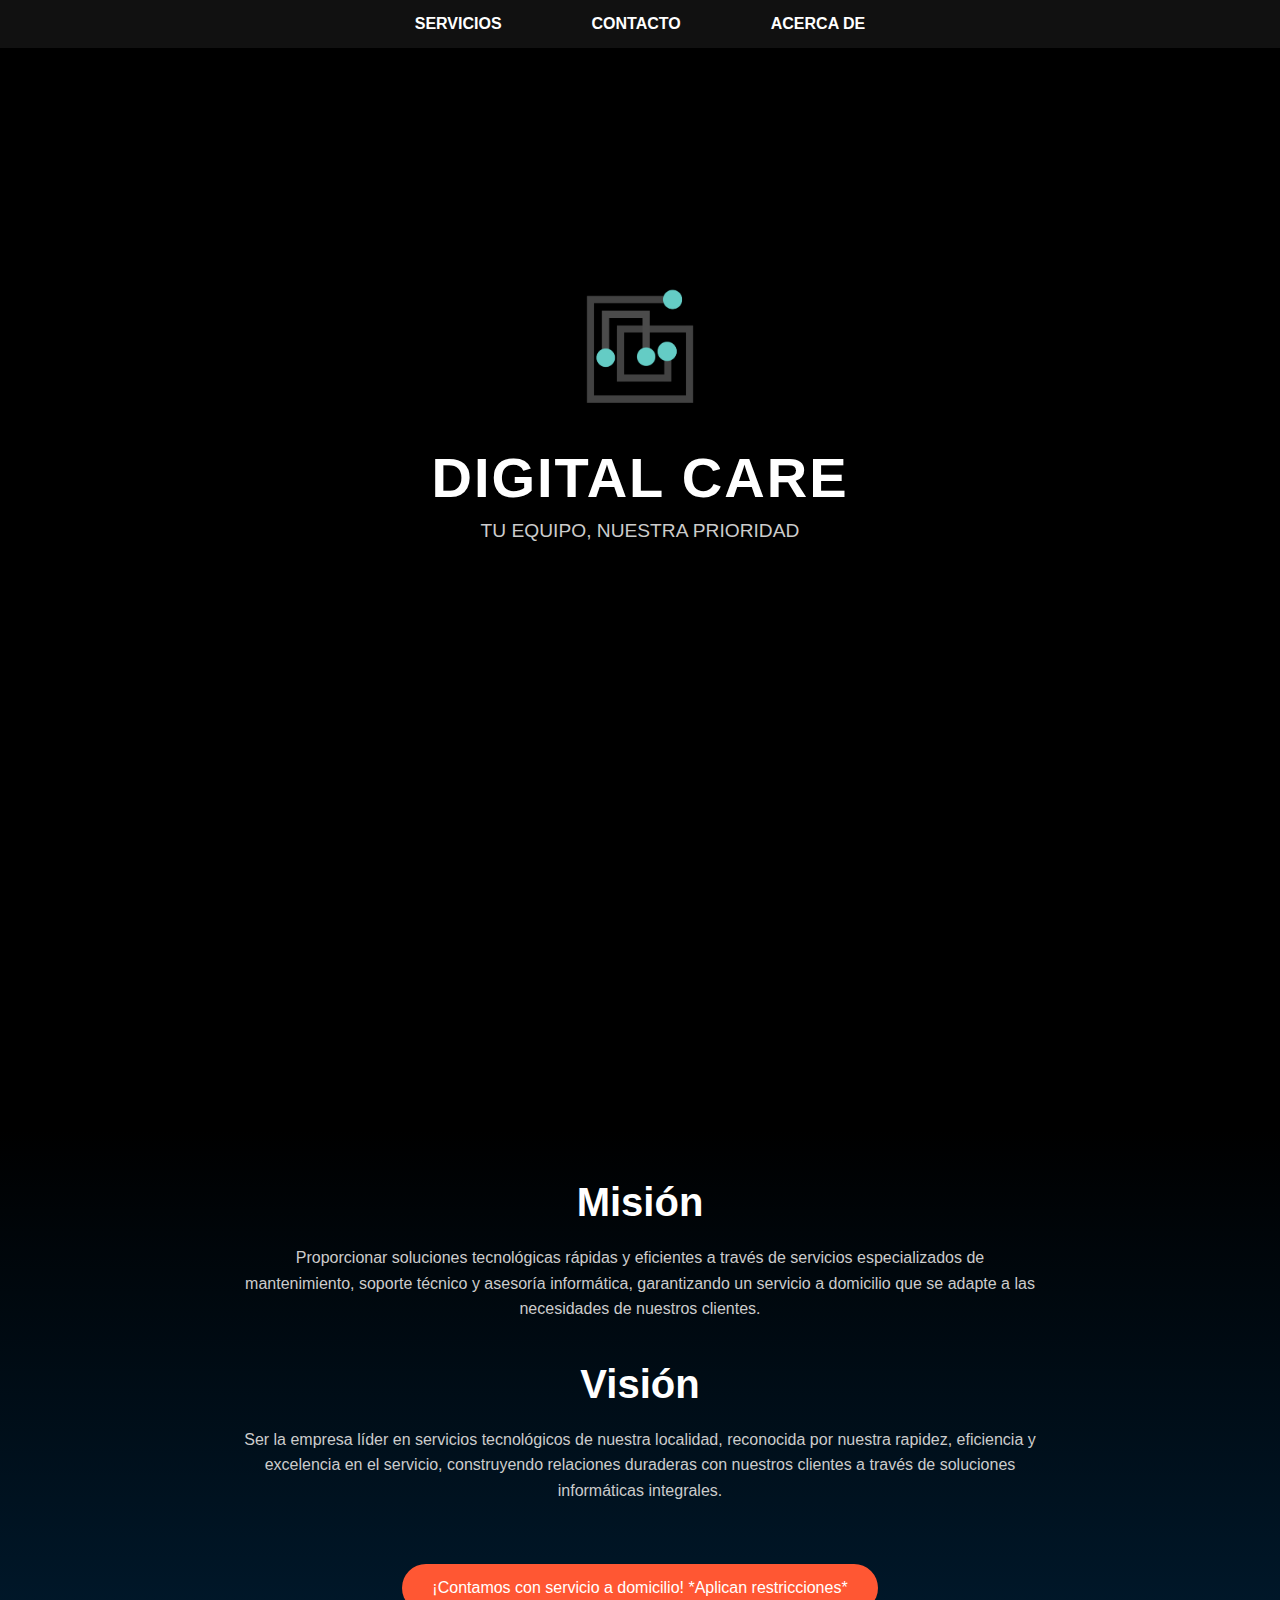
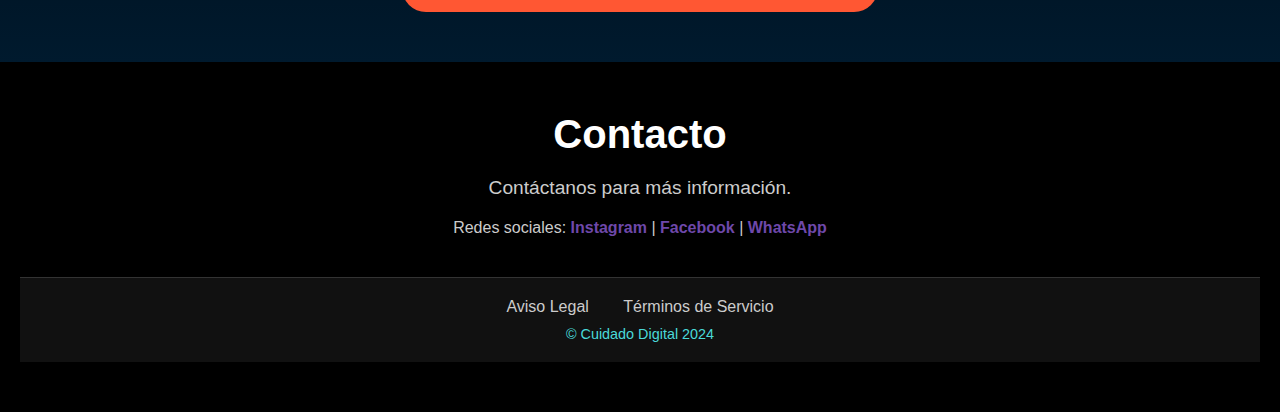
<file: index.html>
<!DOCTYPE html>
<html lang="es">
<head>
  <meta charset="UTF-8">
  <meta name="viewport" content="width=device-width, initial-scale=1.0">
  <title>Digital Care - Tu equipo, nuestra prioridad</title>
  <link rel="stylesheet" href="digicare.css">
  <link rel="stylesheet" href="https://cdnjs.cloudflare.com/ajax/libs/font-awesome/6.4.2/css/all.min.css">
  <script src="digicare.js" defer></script>
</head>
<body>
  <!-- Menú de navegación -->
  <header>
    <nav>
      <ul class="menu">
        <li><a href="#servicios">SERVICIOS</a></li>
        <li><a href="#contacto">CONTACTO</a></li>
        <li><a href="#acerca-de">ACERCA DE</a></li>
      </ul>
    </nav>
  </header>

  <!-- Sección Hero con logo -->
  <section id="hero" class="hero-section">
    <div class="logo-container">
      <img src="logo.jpg" alt="Logo de Digital Care" class="logo-img">
    </div>
    <h1>DIGITAL CARE</h1>
    <h2>TU EQUIPO, NUESTRA PRIORIDAD</h2>
  </section>

  <!-- Sección de Servicios -->
  <section id="servicios" class="servicios-section">
    <div class="servicios-container">
      <div class="servicio-card" data-servicio="Mantenimiento de Computadoras">
        <i class="fa-solid fa-desktop"></i>
        <h3>Mantenimiento de Computadoras</h3>
        <p>Servicio especializado para mantener tu equipo en óptimas condiciones.</p>
      </div>

      <div class="servicio-card" data-servicio="Ensambles de Computadoras">
        <i class="fa-solid fa-screwdriver-wrench"></i>
        <h3>Ensambles de Computadoras</h3>
        <p>Construcción personalizada de equipos según tus necesidades.</p>
      </div>

      <div class="servicio-card" data-servicio="Soporte Técnico">
        <i class="fa-solid fa-headset"></i>
        <h3>Soporte Técnico</h3>
        <p>Asistencia profesional para resolver cualquier problema técnico.</p>
      </div>

      <div class="servicio-card" data-servicio="Asesorías en Computación">
        <i class="fa-solid fa-laptop-code"></i>
        <h3>Asesorías en Computación</h3>
        <p>Orientación experta para optimizar tu experiencia digital.</p>
      </div>

      <div class="servicio-card" data-servicio="Protección y Seguridad Digital">
        <i class="fa-solid fa-shield-halved"></i>
        <h3>Protección y Seguridad Digital</h3>
        <p>Asegura tu información con protección contra malware, para evitar ataques cibernéticos.</p>
      </div>

      <div class="servicio-card" data-servicio="Accesorios">
        <i class="fa-solid fa-microchip"></i>
        <h3>Accesorios</h3>
        <p>Encuentra discos duros, memorias RAM y otros accesorios para mejorar tu experiencia digital.</p>
      </div>
    </div>
  </section>

  <!-- Sección Acerca de (Misión y Visión) -->
  <section id="acerca-de" class="acerca-section">
    <div class="mision-vision-container">
      <div class="mision-container">
        <h2>Misión</h2>
        <p>Proporcionar soluciones tecnológicas rápidas y eficientes a través de servicios especializados de mantenimiento, soporte técnico y asesoría informática, garantizando un servicio a domicilio que se adapte a las necesidades de nuestros clientes.</p>
      </div>

      <div class="vision-container">
        <h2>Visión</h2>
        <p>Ser la empresa líder en servicios tecnológicos de nuestra localidad, reconocida por nuestra rapidez, eficiencia y excelencia en el servicio, construyendo relaciones duraderas con nuestros clientes a través de soluciones informáticas integrales.</p>
      </div>

      <div class="cta-container">
        <button class="cta-button">¡Contamos con servicio a domicilio! *Aplican restricciones*</button>
      </div>
    </div>
  </section>

  <!-- Sección de Contacto -->
  <section id="contacto" class="contacto-section">
    <h2>Contacto</h2>
    <p class="contacto-info">Contáctanos para más información.</p>

    <div class="redes-sociales">
      <p>Redes sociales:
        <a href="https://www.instagram.com/digicare2024" class="social-link">Instagram</a> |
        <a href="https://www.facebook.com/share/18w73kktmN/" class="social-link">Facebook</a> |
        <a href="https://wa.me/54249388" class="social-link">WhatsApp</a>
      </p>
    </div>



  <!-- Pie de página -->
  <footer>
    <div class="footer-links">
      <a href="aviso-legal.html">Aviso Legal</a>
      <a href="terminos-de-servicio.html">Términos de Servicio</a>
    </div>
    <div class="copyright">
      <p>&copy; Cuidado Digital 2024</p>
    </div>
  </footer>
</body>
</html>
</file>
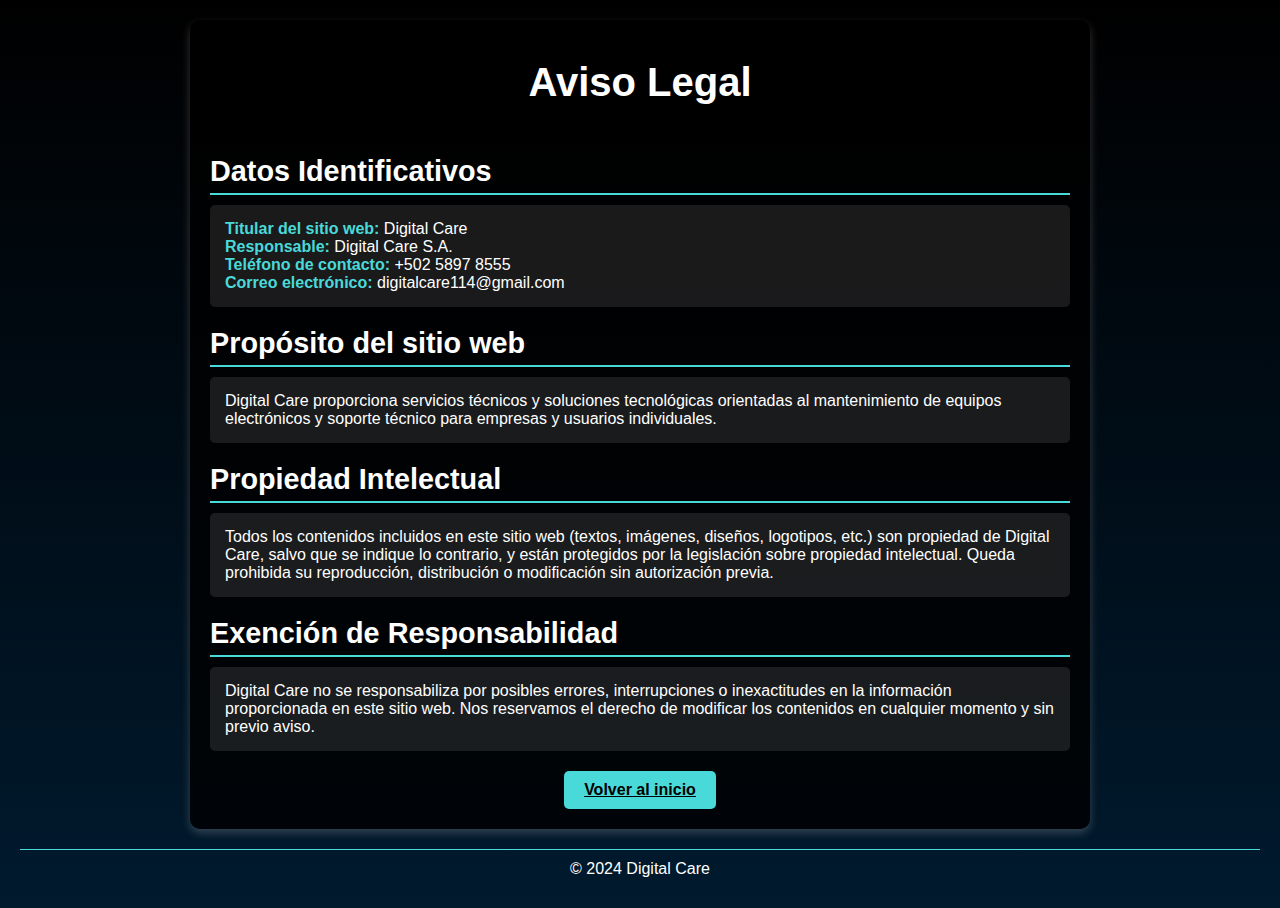
<file: aviso-legal.html>
<!DOCTYPE html>
<html lang="es">
<head>
    <meta charset="UTF-8">
    <meta name="viewport" content="width=device-width, initial-scale=1.0">
    <title>Aviso Legal - Digital Care</title>
    <link rel="stylesheet" href="legal.css">
    <link href="https://cdnjs.cloudflare.com/ajax/libs/animate.css/4.1.1/animate.min.css" rel="stylesheet">
</head>
<body>
    <div class="container">
        <header class="animate__animated animate__fadeIn">
            <div class="glow" style="top: 20%; left: 20%;"></div>
            <div class="glow" style="top: 50%; right: 20%;"></div>
            <h1 class="animate__animated animate__fadeInDown">Aviso Legal</h1>
        </header>

        <section class="animate__animated animate__fadeInUp fondo-secciones">
            <h2>Datos Identificativos</h2>
            <div class="legal-content">
                <p><span class="section-title">Titular del sitio web:</span> Digital Care</p>
                <p><span class="section-title">Responsable:</span> Digital Care S.A.</p>
                <p><span class="section-title">Teléfono de contacto:</span> +502 5897 8555</p>
                <p><span class="section-title">Correo electrónico:</span> digitalcare114@gmail.com</p>
            </div>

            <h2>Propósito del sitio web</h2>
            <div class="legal-content">
                <p>Digital Care proporciona servicios técnicos y soluciones tecnológicas orientadas al mantenimiento de equipos electrónicos y soporte técnico para empresas y usuarios individuales.</p>
            </div>

            <h2>Propiedad Intelectual</h2>
            <div class="legal-content">
                <p>Todos los contenidos incluidos en este sitio web (textos, imágenes, diseños, logotipos, etc.) son propiedad de Digital Care, salvo que se indique lo contrario, y están protegidos por la legislación sobre propiedad intelectual. Queda prohibida su reproducción, distribución o modificación sin autorización previa.</p>
            </div>

            <h2>Exención de Responsabilidad</h2>
            <div class="legal-content">
                <p>Digital Care no se responsabiliza por posibles errores, interrupciones o inexactitudes en la información proporcionada en este sitio web. Nos reservamos el derecho de modificar los contenidos en cualquier momento y sin previo aviso.</p>
            </div>
        </section>

        <div class="back-button animate__animated animate__fadeIn">
            <a href="index.html" class="whatsapp-button">Volver al inicio</a>
        </div>
    </div>

    <footer>
        
        <p>&copy; 2024 Digital Care</p>
    </footer>

    
</body>
</html>
</file>
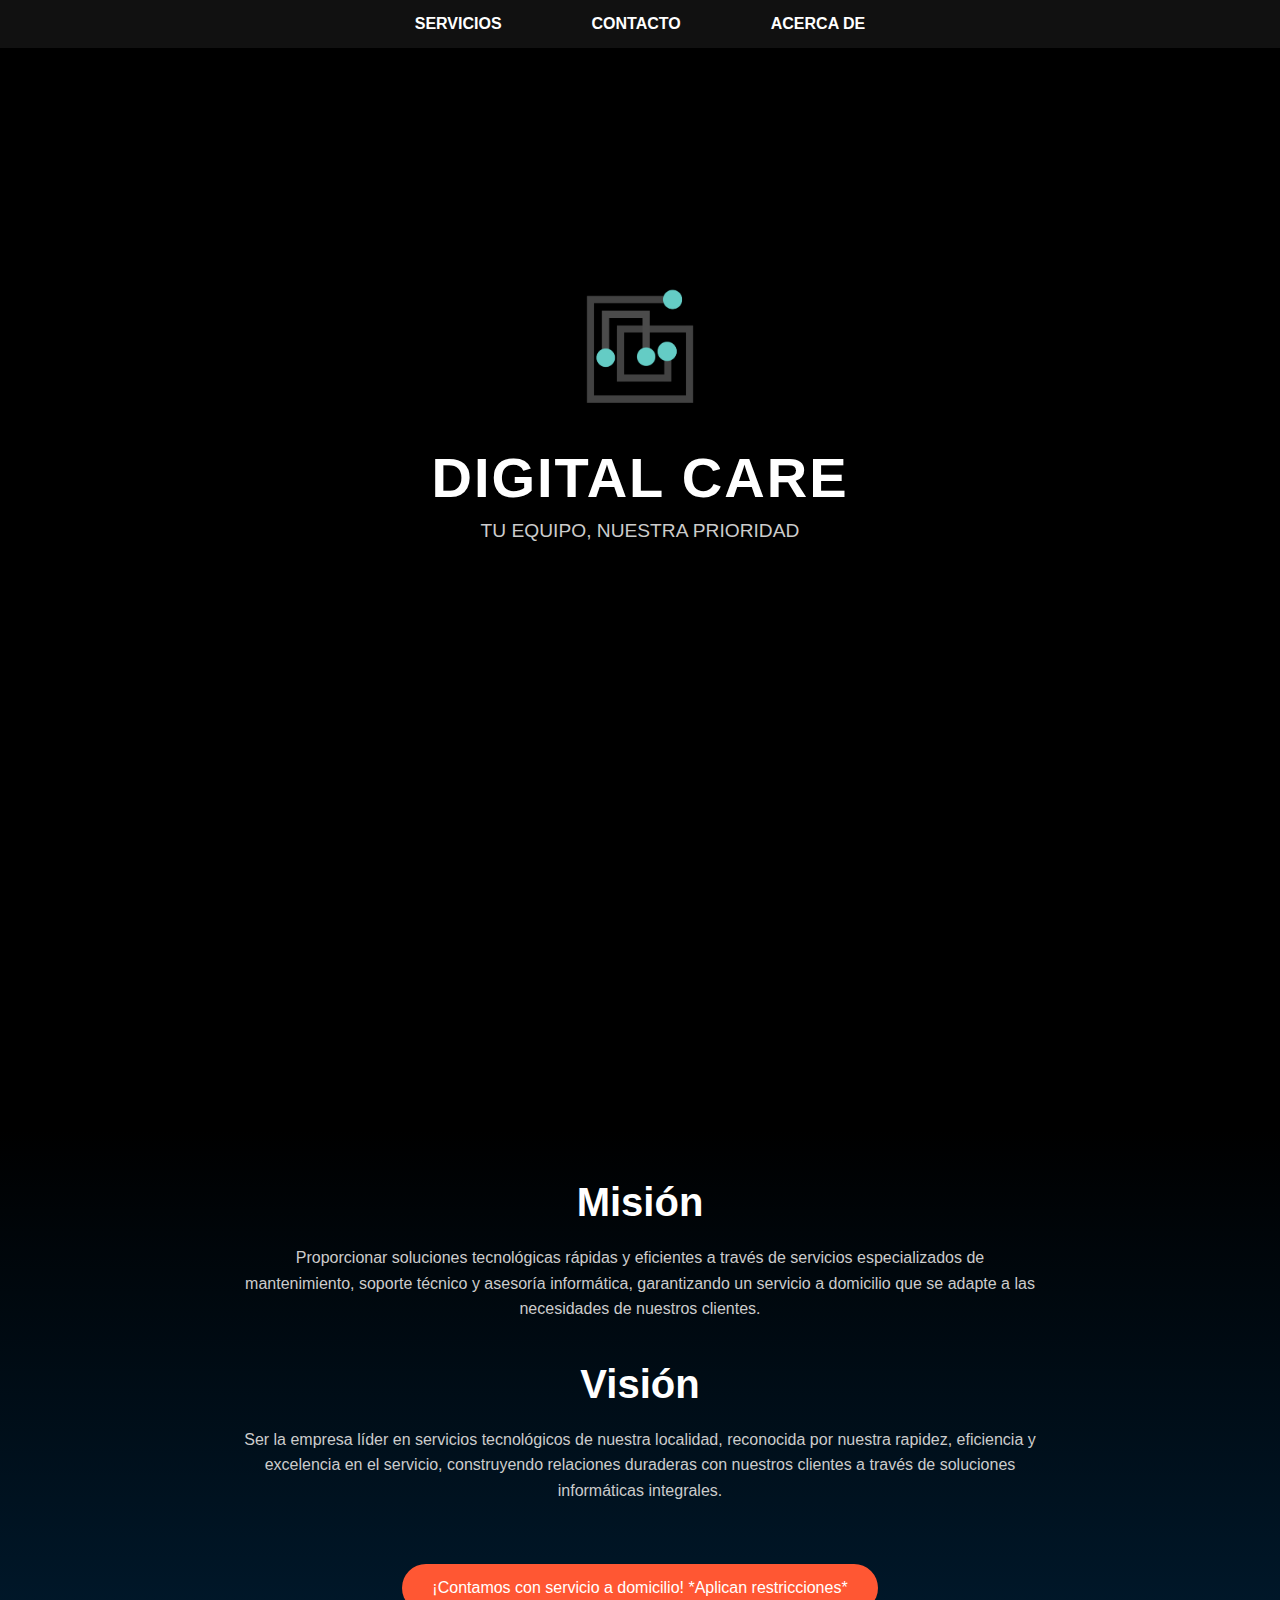
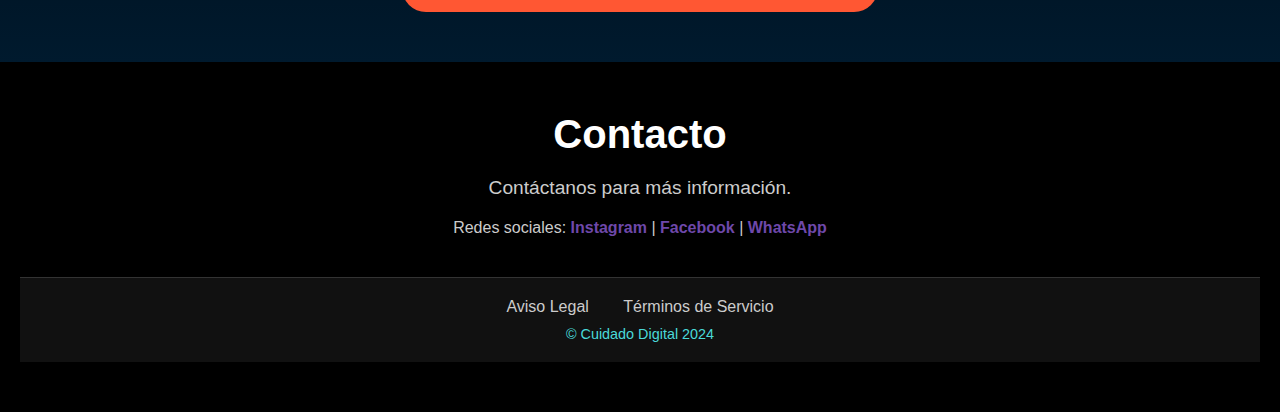
<file: digicare.html>
<!DOCTYPE html>
<html lang="es">
<head>
  <meta charset="UTF-8">
  <meta name="viewport" content="width=device-width, initial-scale=1.0">
  <title>Digital Care - Tu equipo, nuestra prioridad</title>
  <link rel="stylesheet" href="digicare.css">
  <link rel="stylesheet" href="https://cdnjs.cloudflare.com/ajax/libs/font-awesome/6.4.2/css/all.min.css">
  <script src="digicare.js" defer></script>
</head>
<body>
  <!-- Menú de navegación -->
  <header>
    <nav>
      <ul class="menu">
        <li><a href="#servicios">SERVICIOS</a></li>
        <li><a href="#contacto">CONTACTO</a></li>
        <li><a href="#acerca-de">ACERCA DE</a></li>
      </ul>
    </nav>
  </header>

  <!-- Sección Hero con logo -->
  <section id="hero" class="hero-section">
    <div class="logo-container">
      <img src="logo.jpg" alt="Logo de Digital Care" class="logo-img">
    </div>
    <h1>DIGITAL CARE</h1>
    <h2>TU EQUIPO, NUESTRA PRIORIDAD</h2>
  </section>

  <!-- Sección de Servicios -->
  <section id="servicios" class="servicios-section">
    <div class="servicios-container">
      <div class="servicio-card" data-servicio="Mantenimiento de Computadoras">
        <i class="fa-solid fa-desktop"></i>
        <h3>Mantenimiento de Computadoras</h3>
        <p>Servicio especializado para mantener tu equipo en óptimas condiciones.</p>
      </div>

      <div class="servicio-card" data-servicio="Ensambles de Computadoras">
        <i class="fa-solid fa-screwdriver-wrench"></i>
        <h3>Ensambles de Computadoras</h3>
        <p>Construcción personalizada de equipos según tus necesidades.</p>
      </div>

      <div class="servicio-card" data-servicio="Soporte Técnico">
        <i class="fa-solid fa-headset"></i>
        <h3>Soporte Técnico</h3>
        <p>Asistencia profesional para resolver cualquier problema técnico.</p>
      </div>

      <div class="servicio-card" data-servicio="Asesorías en Computación">
        <i class="fa-solid fa-laptop-code"></i>
        <h3>Asesorías en Computación</h3>
        <p>Orientación experta para optimizar tu experiencia digital.</p>
      </div>

      <div class="servicio-card" data-servicio="Protección y Seguridad Digital">
        <i class="fa-solid fa-shield-halved"></i>
        <h3>Protección y Seguridad Digital</h3>
        <p>Asegura tu información con protección contra malware, para evitar ataques cibernéticos.</p>
      </div>

      <div class="servicio-card" data-servicio="Accesorios">
        <i class="fa-solid fa-microchip"></i>
        <h3>Accesorios</h3>
        <p>Encuentra discos duros, memorias RAM y otros accesorios para mejorar tu experiencia digital.</p>
      </div>
    </div>
  </section>

  <!-- Sección Acerca de (Misión y Visión) -->
  <section id="acerca-de" class="acerca-section">
    <div class="mision-vision-container">
      <div class="mision-container">
        <h2>Misión</h2>
        <p>Proporcionar soluciones tecnológicas rápidas y eficientes a través de servicios especializados de mantenimiento, soporte técnico y asesoría informática, garantizando un servicio a domicilio que se adapte a las necesidades de nuestros clientes.</p>
      </div>

      <div class="vision-container">
        <h2>Visión</h2>
        <p>Ser la empresa líder en servicios tecnológicos de nuestra localidad, reconocida por nuestra rapidez, eficiencia y excelencia en el servicio, construyendo relaciones duraderas con nuestros clientes a través de soluciones informáticas integrales.</p>
      </div>

      <div class="cta-container">
        <button class="cta-button">¡Contamos con servicio a domicilio! *Aplican restricciones*</button>
      </div>
    </div>
  </section>

  <!-- Sección de Contacto -->
  <section id="contacto" class="contacto-section">
    <h2>Contacto</h2>
    <p class="contacto-info">Contáctanos para más información.</p>

    <div class="redes-sociales">
      <p>Redes sociales:
        <a href="https://www.instagram.com/digicare2024" class="social-link">Instagram</a> |
        <a href="https://www.facebook.com/share/18w73kktmN/" class="social-link">Facebook</a> |
        <a href="https://wa.me/54249388" class="social-link">WhatsApp</a>
      </p>
    </div>



  <!-- Pie de página -->
  <footer>
    <div class="footer-links">
      <a href="aviso-legal.html">Aviso Legal</a>
      <a href="terminos-de-servicio.html">Términos de Servicio</a>
    </div>
    <div class="copyright">
      <p>&copy; Cuidado Digital 2024</p>
    </div>
  </footer>
</body>
</html>
</file>
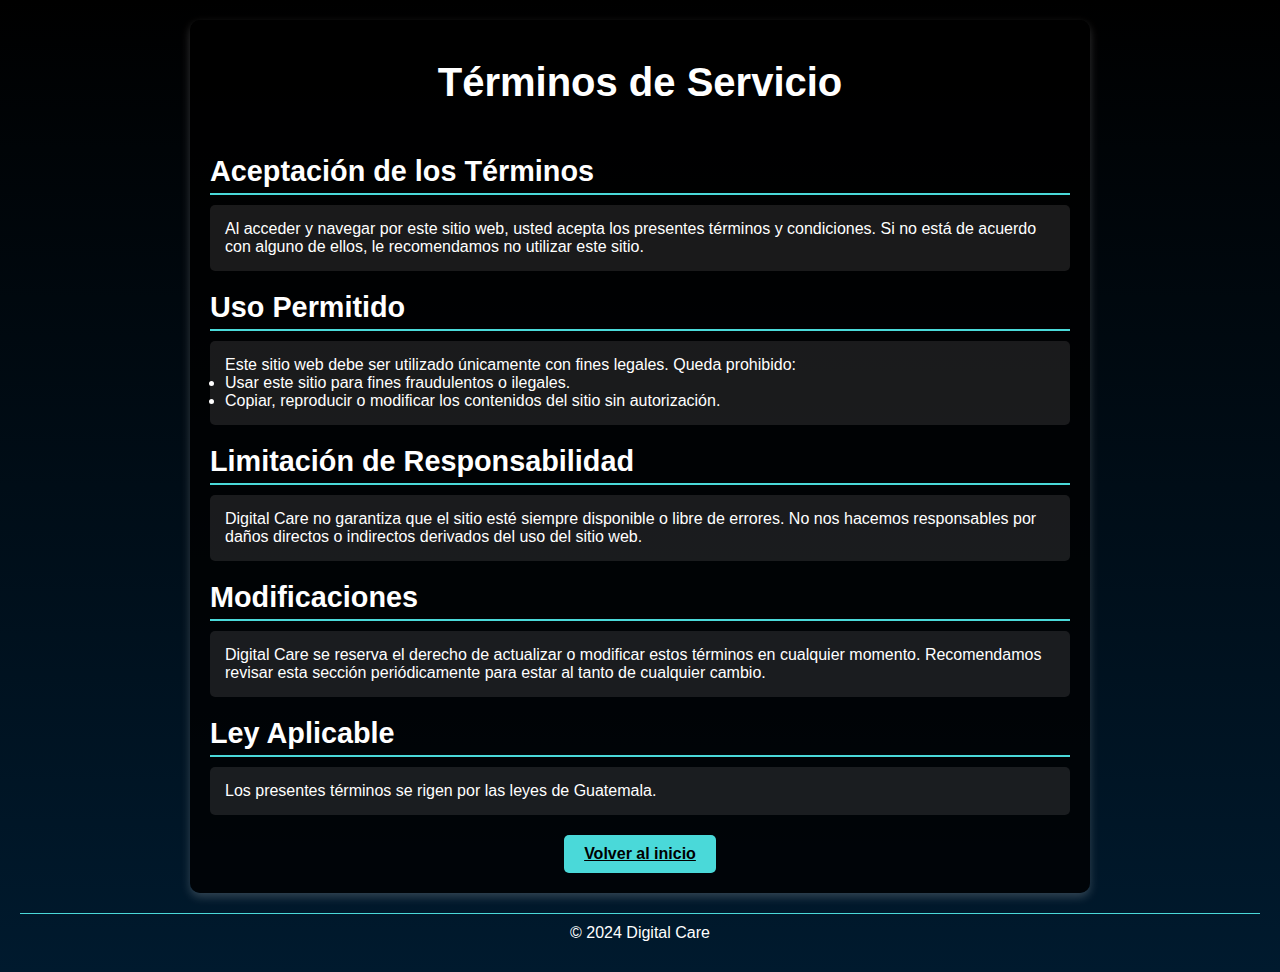
<file: terminos-de-servicio.html>
<!DOCTYPE html>
<html lang="es">
<head>
    <meta charset="UTF-8">
    <meta name="viewport" content="width=device-width, initial-scale=1.0">
    <title>Términos de Servicio - Digital Care</title>
    <link rel="stylesheet" href="legal.css">
    <link href="https://cdnjs.cloudflare.com/ajax/libs/animate.css/4.1.1/animate.min.css" rel="stylesheet">
</head>
<body>
    <div class="container">
        <header class="animate__animated animate__fadeIn">
            <div class="glow" style="top: 20%; left: 20%;"></div>
            <div class="glow" style="top: 50%; right: 20%;"></div>
            <h1 class="animate__animated animate__fadeInDown">Términos de Servicio</h1>
        </header>

        <section class="animate__animated animate__fadeInUp fondo-secciones">
            <h2>Aceptación de los Términos</h2>
            <div class="legal-content">
                <p>Al acceder y navegar por este sitio web, usted acepta los presentes términos y condiciones. Si no está de acuerdo con alguno de ellos, le recomendamos no utilizar este sitio.</p>
            </div>

            <h2>Uso Permitido</h2>
            <div class="legal-content">
                <p>Este sitio web debe ser utilizado únicamente con fines legales. Queda prohibido:</p>
                <ul>
                    <li>Usar este sitio para fines fraudulentos o ilegales.</li>
                    <li>Copiar, reproducir o modificar los contenidos del sitio sin autorización.</li>
                </ul>
            </div>

            <h2>Limitación de Responsabilidad</h2>
            <div class="legal-content">
                <p>Digital Care no garantiza que el sitio esté siempre disponible o libre de errores. No nos hacemos responsables por daños directos o indirectos derivados del uso del sitio web.</p>
            </div>

            <h2>Modificaciones</h2>
            <div class="legal-content">
                <p>Digital Care se reserva el derecho de actualizar o modificar estos términos en cualquier momento. Recomendamos revisar esta sección periódicamente para estar al tanto de cualquier cambio.</p>
            </div>

            <h2>Ley Aplicable</h2>
            <div class="legal-content">
                <p>Los presentes términos se rigen por las leyes de Guatemala.</p>
            </div>
        </section>

        <div class="back-button animate__animated animate__fadeIn">
            <a href="index.html" class="whatsapp-button">Volver al inicio</a>
        </div>
    </div>

    <footer>
        <p>&copy; 2024 Digital Care</p>
    </footer>
</body>
</html>
</file>
<file: digicare.css>
/* Estilos generales */
* {
    margin: 0;
    padding: 0;
    box-sizing: border-box;
    font-family: 'Arial', sans-serif;
}

body {
    background: linear-gradient(to bottom, #000000, #001a2e);
    color: white;
}

a {
    text-decoration: none;
    color: white;
}

ul {
    list-style: none;
}

/* Menú de navegación */
header {
    background-color: #111;
    position: sticky;
    top: 0;
    z-index: 100;
}

.menu {
    display: flex;
    justify-content: center;
    padding: 15px 0;
}

.menu li {
    margin: 0 30px;
}

.menu a {
    font-weight: bold;
    transition: color 0.3s;
}

.menu a:hover {
    color: #4ad9d9;
}
/* Estilos para menú responsivo */
@media screen and (max-width: 768px) {
    header nav {
        display: flex;
        justify-content: space-between;
        align-items: center;
        padding: 10px 20px;
        position: relative;
    }

    .hamburger-menu {
        display: flex;
        flex-direction: column;
        cursor: pointer;
        z-index: 1000;
    }

    .hamburger-menu span {
        width: 25px;
        height: 3px;
        background-color: #333;
        margin: 3px 0;
        transition: 0.4s;
    }

    .menu {
        position: fixed;
        top: 0;
        left: -100%;
        width: 100%;
        height: 100%;
        background-color: rgba(255, 255, 255, 0.95);
        display: flex;
        flex-direction: column;
        align-items: center;
        justify-content: center;
        transition: 0.3s;
        z-index: 999;
    }

    .menu.active {
        left: 0;
    }

    .menu li {
        margin: 20px 0;
        font-size: 1.5rem;
    }

    .close-menu {
        position: absolute;
        top: 20px;
        right: 20px;
        font-size: 3rem;
        cursor: pointer;
        color: #333;
    }

    .logo-mobile {
        max-height: 50px;
    }
}

/* Estilos para pantallas grandes */
@media screen and (min-width: 769px) {
    .hamburger-menu, .close-menu {
        display: none;
    }

    .menu {
        display: flex;
        gap: 30px;
    }
}

/* Sección Hero */
.hero-section {
    height: 80vh;
    display: flex;
    flex-direction: column;
    justify-content: center;
    align-items: center;
    text-align: center;
    padding: 20px;
    background-color: #000;
}

.logo-container {
    display: flex;
    justify-content: center;
    align-items: center;
    margin-bottom: 20px;
}

.logo-img {
    width: 150px; /* Ajusta según el tamaño deseado */
    height: auto;
}
.hero-section h1 {
    font-size: 3.5rem;
    margin-bottom: 10px;
    letter-spacing: 2px;
}

.hero-section h2 {
    font-size: 1.2rem;
    font-weight: normal;
    color: #ccc;
}

/* Sección de Servicios */
.servicios-section {
    padding: 50px 20px;
    background-color: #000;
}

.servicios-container {
    display: grid;
    grid-template-columns: repeat(auto-fit, minmax(300px, 1fr));
    gap: 30px;
    max-width: 1200px;
    margin: 0 auto;
}

.servicio-card i {
    font-size: 3rem; /* Tamaño del icono */
    color: #4ad9d9; /* Color del icono */
    margin-bottom: 10px;
}

/* Sección Acerca De */
.acerca-section {
    padding: 50px 20px;
    background: linear-gradient(to bottom, #000000, #001a2e);
    text-align: center;
}

.mision-vision-container {
    max-width: 800px;
    margin: 0 auto;
}

.mision-container, .vision-container {
    margin-bottom: 40px;
}

.mision-container h2, .vision-container h2 {
    font-size: 2.5rem;
    margin-bottom: 20px;
}

.mision-container p, .vision-container p {
    line-height: 1.6;
    color: #ccc;
}

.cta-button {
    background-color: #ff5733;
    color: white;
    border: none;
    padding: 15px 30px;
    font-size: 1rem;
    border-radius: 30px;
    cursor: pointer;
    transition: background-color 0.3s;
    margin-top: 20px;
}

.cta-button:hover {
    background-color: #e64a19;
}

/* Sección de Contacto (actualizada) */
.contacto-section {
    padding: 50px 20px;
    background-color: #000;
    text-align: center;
}

.contacto-section h2 {
    margin-bottom: 20px;
    font-size: 2.5rem;
}

.contacto-info {
    font-size: 1.2rem;
    margin-bottom: 20px;
    color: #ccc;
}

.redes-sociales {
    margin-bottom: 40px;
    color: #ccc;
}

.social-link {
    color: #6e48aa;
    font-weight: bold;
    transition: color 0.3s;
}

.social-link:hover {
    color: #9370db;
    text-decoration: underline;
}

.contacto-container {
    max-width: 600px;
    margin: 0 auto;
    text-align: left;
}

.form-group {
    margin-bottom: 20px;
}

label {
    display: block;
    margin-bottom: 8px;
    font-weight: bold;
}

input, textarea {
    width: 100%;
    padding: 12px;
    border: 1px solid #333;
    border-radius: 5px;
    background-color: #111;
    color: white;
}

.submit-button {
    background-color: #4ad9d9;
    color: #000;
    border: none;
    padding: 12px 25px;
    font-size: 1rem;
    border-radius: 5px;
    cursor: pointer;
    transition: background-color 0.3s;
    font-weight: bold;
}

.submit-button:hover {
    background-color: #3bc0c0;
}

/* Footer (actualizado) */
footer {
    background-color: #111;
    padding: 20px;
    text-align: center;
    border-top: 1px solid #333;
}

.footer-links {
    margin-bottom: 10px;
}

.footer-links a {
    margin: 0 15px;
    color: #ccc;
    transition: color 0.3s;
}

.footer-links a:hover {
    color: #4ad9d9;
}

.copyright {
    color: #4ad9d9;
    font-size: 0.9rem;
}

/* Responsive */
@media (max-width: 768px) {
    .menu {
        flex-direction: column;
        align-items: center;
    }

    .menu li {
        margin: 10px 0;
    }

    .hero-section h1 {
        font-size: 2.5rem;
    }

    .servicio-card {
        padding: 20px;
    }

    .mision-container h2, .vision-container h2, .contacto-section h2 {
        font-size: 2rem;
    }
    
    .footer-links a {
        display: block;
        margin: 10px 0;
    }
}
.form-message {
    margin: 10px 0;
    padding: 10px;
    border-radius: 4px;
    text-align: center;
    font-weight: bold;
}

.form-message.success {
    background-color: #dff0d8;
    color: #3c763d;
    border: 1px solid #d6e9c6;
}

.form-message.error {
    background-color: #f2dede;
    color: #a94442;
    border: 1px solid #ebccd1;
}
</file>
<file: legal.css>
/* Estilos generales */
* {
    margin: 0;
    padding: 0;
    box-sizing: border-box;
    font-family: 'Arial', sans-serif;
}

body {
    background: linear-gradient(to bottom, #000000, #001a2e);
    color: white;
    padding: 20px;
}

.container {
    max-width: 900px;
    margin: auto;
    padding: 20px;
    background-color: rgba(0, 0, 0, 0.8);
    border-radius: 10px;
    box-shadow: 0px 4px 10px rgba(255, 255, 255, 0.2);
}

header {
    text-align: center;
    padding: 20px 0;
    position: relative;
}

h1 {
    font-size: 2.5rem;
    margin-bottom: 10px;
}

h2 {
    font-size: 1.8rem;
    margin: 20px 0 10px;
    border-bottom: 2px solid #4ad9d9;
    padding-bottom: 5px;
}

.legal-content {
    background-color: rgba(255, 255, 255, 0.1);
    padding: 15px;
    border-radius: 5px;
    margin-bottom: 20px;
}

.section-title {
    font-weight: bold;
    color: #4ad9d9;
}

.back-button {
    text-align: center;
    margin-top: 20px;
}

.whatsapp-button {
    display: inline-block;
    background-color: #4ad9d9;
    color: black;
    padding: 10px 20px;
    border-radius: 5px;
    font-weight: bold;
    transition: background-color 0.3s;
}

.whatsapp-button:hover {
    background-color: #3bc0c0;
}

footer {
    text-align: center;
    margin-top: 20px;
    padding: 10px 0;
    border-top: 1px solid #4ad9d9;
}
</file>
